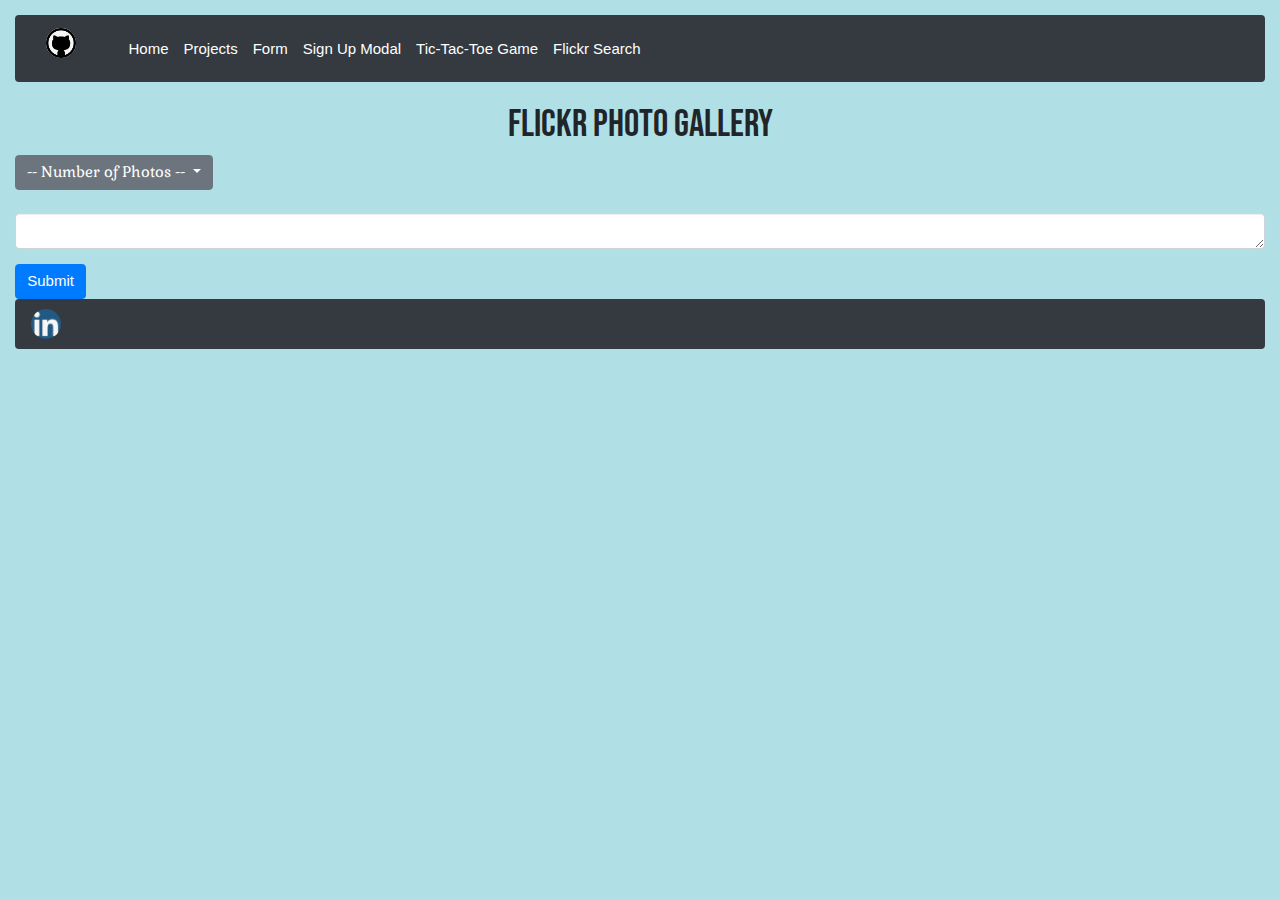
<file: flickr.html>
<!--Author: Pourna Sengupta-->

<!DOCTYPE html>
<html lang="en">
  <link href="https://pournasengupta.github.io/css/my_style.css" 
          type="text/css" 
          rel="stylesheet">
<!--HEAD-->
  <head class="Flickr Search">
    <title>Flickr Search</title>

    <meta charset="UTF-8"
          name="viewport" 
          content="width=device-width, initial-scale=1, shrink-to-fit=no">

    <!--Images-->
    <link rel="headshot"
          href="https://pournasengupta.github.io/images/headshot.png" 
          type="image">
    <link rel="culture"
          href="https://pournasengupta.github.io/images/culture.jpg" 
          type="image">   
    <link rel="nature"
          href="https://pournasengupta.github.io/images/natures.jpg" 
          type="image"> 
    <link rel="art"
          href="https://pournasengupta.github.io/images/art.jpg" 
          type="image"> 
    <link rel="art"
          href="https://pournasengupta.github.io/images/linkedin.png" 
          type="image"> 
    
    <!--Pages-->
    <link rel="homepage"
          href="https://pournasengupta.github.io/mypage_bootstrap.html"
          type="link">
    <link rel="formpage"
          href="https://pournasengupta.github.io/form.html"
          type="link">
    <link rel="projectpage"
          href="https://pournasengupta.github.io/project.html"
          type="link">
    <link rel="loginpage"
          href="https://pournasengupta.github.io/login.html"
          type="link">
    <link rel="tictactoe"
          href="https://pournasengupta.github.io/tic-tac-toe.html"
          type="link">
    <link rel="flickrAPI"
          href="https://pournasengupta.github.io/flickr.html"
          type="link">


    <!-- Bootstrap core CSS -->
    <link rel="stylesheet" 
          href="https://stackpath.bootstrapcdn.com/bootstrap/4.2.1/css/bootstrap.min.css" 
          integrity="sha384-GJzZqFGwb1QTTN6wy59ffF1BuGJpLSa9DkKMp0DgiMDm4iYMj70gZWKYbI706tWS" 
          crossorigin="anonymous">
   
    
    <link rel="stylesheet" type="text/css" href="http://maxcdn.bootstrapcdn.com/bootstrap/3.2.0/css/bootstrap.min.css">
    <link rel="stylesheet" href="https://www.w3schools.com/w3css/4/w3.css">

    <!--AJAX-->
    <script src="https://ajax.googleapis.com/ajax/libs/jquery/1.11.1/jquery.min.js"></script>

    <!--MaxCDN from w3 schools-->
    <!-- Latest compiled and minified CSS -->
    <link rel="stylesheet" href="https://maxcdn.bootstrapcdn.com/bootstrap/4.5.2/css/bootstrap.min.css">
    
    <!--Fonts-->
    <link href='https://fonts.googleapis.com/css?family=Bebas Neue' rel='stylesheet'>
    <link href='https://fonts.googleapis.com/css?family=Gabriela' rel='stylesheet'>

    <!--Style Sheets-->
    <link href='https://pournasengupta.github.io/css/my_style.css' rel='stylesheet'>
    <link href='https://pournasengupta.github.io/css/flickr.css' rel='stylesheet'>

  </head>

<!--BODY-->
<body class="homeBody">  

<!--Navigation Buttons-->
<nav class="navbar navbar-expand-lg navbar-dark bg-dark">
  <a class="navbar-brand" href="https://github.com/pournasengupta/pournasengupta.github.io.git">
    <img class="rounded-circle" src="https://pournasengupta.github.io/images/github.jpg" alt="" width="30" height="30" style="text-align: right">
  </a>
  <button class="navbar-toggler" type="button" data-toggle="collapse" data-target="#navbarText" aria-controls="navbarText" aria-expanded="false" aria-label="Toggle navigation">
    <span class="navbar-toggler-icon"></span>
  </button>

<!--Navigation Options-->
    <div class="collapse navbar-collapse" id="navbarText">
      <ul class="navbar-nav mr-auto">

<!--Home Button-->
<li class="nav-item active">
    <a class="nav-link" href="https://pournasengupta.github.io/mypage_bootstrap.html">Home</a>
  </li>

<!--Projects Button-->
        <li class="nav-item active">
          <a class="nav-link" href="https://pournasengupta.github.io/project.html">Projects</a>
        </li>

<!--Form Button-->
        <li class="nav-item active">
          <a class="nav-link" href="https://pournasengupta.github.io/form.html">Form</a>
        </li>

<!--Sign Up Modal Button--> 
    <li class="nav-item active">
      <a class="nav-link" href="https://pournasengupta.github.io/login.html">Sign Up Modal</a>
    </li>
  
<!--Tic Tac Toe Button--> 
    <li class="nav-item active">
      <a class="nav-link" href="https://pournasengupta.github.io/tic-tac-toe.html">Tic-Tac-Toe Game</a>
    </li>
<!--Flickr API Search--> 
<li class="nav-item active">
  <a class="nav-link" href="https://pournasengupta.github.io/flickr.html">Flickr Search</a>
</li>

      </ul>  
  </nav>
<!--Title-->
<h1 class="title">Flickr Photo Gallery </h1> 

<!--Dropdown Menu-->
<div> 
      <div class="dropdown">
            <button class="btn btn-secondary dropdown-toggle" type="button" id="dropdownMenuButton" data-toggle="dropdown" aria-haspopup="true" aria-expanded="false">
              -- Number of Photos --
            </button>
            <div class="dropdown-menu" aria-labelledby="dropdownMenuButton">
              <a class="dropdown-item" numImg = 30>30</a>
              <a class="dropdown-item" numImg = 30>50</a>
              <a class="dropdown-item" numImg = 30>70</a>
            </div>
      </div>
   
      <div class="form-group">
            <label for="exampleFormControlTextarea1"></label>
            <textarea id='filter' class="form-control" id="exampleFormControlTextarea1" rows="1" name="tags"></textarea>
          </div>
          <button type="submit" class="btn btn-primary"  id="submit">Submit</button>
        
        <div id="flickr">
  
        </div>
  
</div>

<!--Footer, LinkedIn Link-->
<nav class="navbar navbar-expand-lg navbar-dark bg-dark">
    <footer style="text-align: center;"> 
        <a class="footer" href="https://www.linkedin.com/in/pournasengupta" style="text-align: center;">
            <img class="rounded-circle" src="https://pournasengupta.github.io/images/linkedin.png" alt="" width="30" height="30" style="text-align: center;">
          </a>
    </footer>
    </nav>
    
        <!-- jQuery library -->
        <script src="https://ajax.googleapis.com/ajax/libs/jquery/3.5.1/jquery.min.js"></script>
    
        <!-- Popper JS -->
        <script src="https://cdnjs.cloudflare.com/ajax/libs/popper.js/1.16.0/umd/popper.min.js"></script>
        
        <!-- Latest compiled JavaScript -->
        <script src="https://maxcdn.bootstrapcdn.com/bootstrap/4.5.2/js/bootstrap.min.js"></script>
    
        <!--Local JS-->
        <script src="https://pournasengupta.github.io/js/site.js"></script>
      </body>
    
</html>
</file>
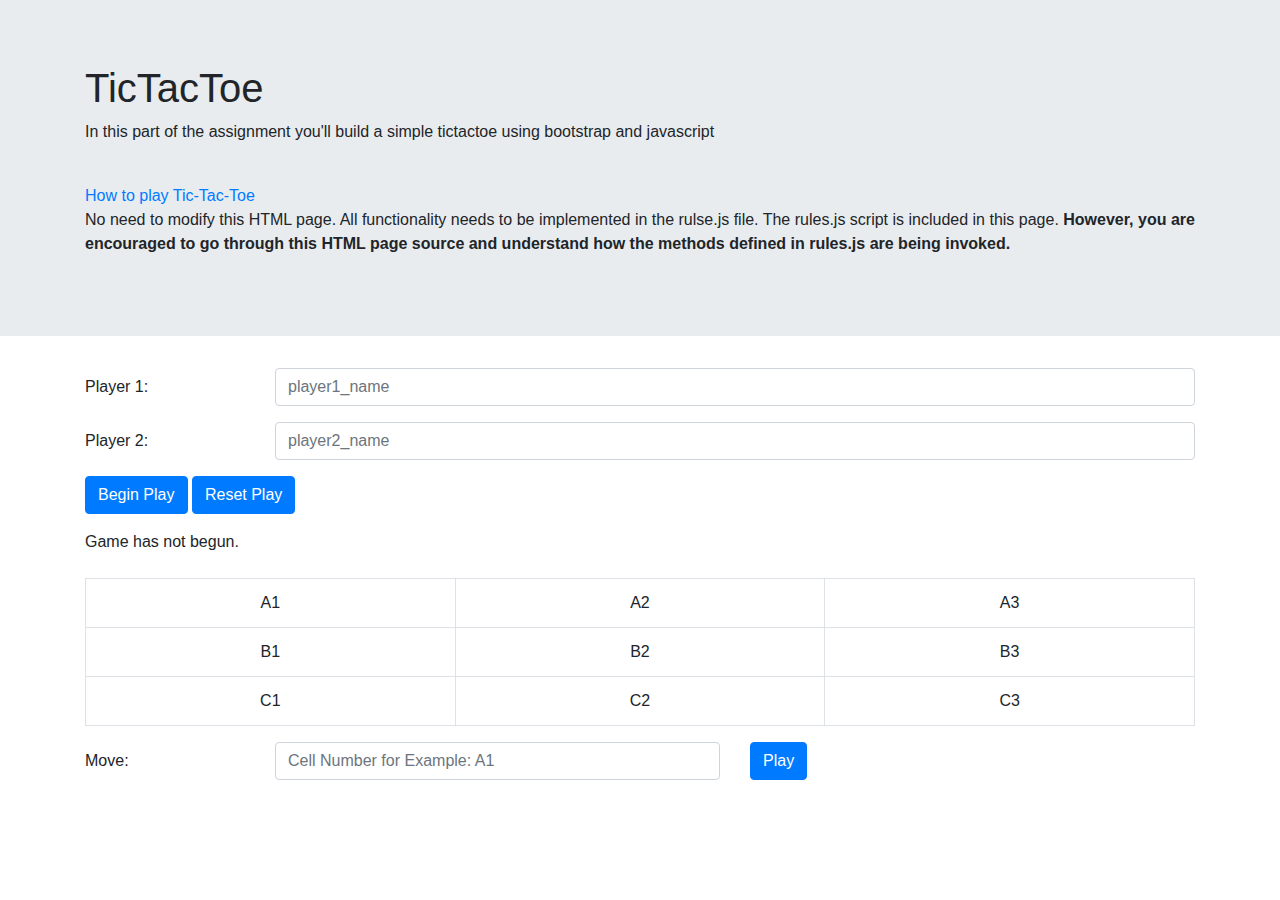
<file: tic-tac-toe.html>
<!DOCTYPE html>
<html lang="en">
<head>
<meta charset="utf-8">
<meta http-equiv="X-UA-Compatible" content="IE=edge">
<meta name="viewport" content="width=device-width, initial-scale=1">
<title>Question 4</title>
<link rel="stylesheet" href="https://maxcdn.bootstrapcdn.com/font-awesome/4.7.0/css/font-awesome.min.css">
<link rel="stylesheet" href="https://stackpath.bootstrapcdn.com/bootstrap/4.4.1/css/bootstrap.min.css" integrity="sha384-Vkoo8x4CGsO3+Hhxv8T/Q5PaXtkKtu6ug5TOeNV6gBiFeWPGFN9MuhOf23Q9Ifjh" crossorigin="anonymous">
<script src="https://code.jquery.com/jquery-3.4.1.slim.min.js" integrity="sha384-J6qa4849blE2+poT4WnyKhv5vZF5SrPo0iEjwBvKU7imGFAV0wwj1yYfoRSJoZ+n" crossorigin="anonymous"></script>
<script src="https://cdn.jsdelivr.net/npm/popper.js@1.16.0/dist/umd/popper.min.js" integrity="sha384-Q6E9RHvbIyZFJoft+2mJbHaEWldlvI9IOYy5n3zV9zzTtmI3UksdQRVvoxMfooAo" crossorigin="anonymous"></script>
<script src="https://stackpath.bootstrapcdn.com/bootstrap/4.4.1/js/bootstrap.min.js" integrity="sha384-wfSDF2E50Y2D1uUdj0O3uMBJnjuUD4Ih7YwaYd1iqfktj0Uod8GCExl3Og8ifwB6" crossorigin="anonymous"></script>
<script src="https://pournasengupta.github.io/js/rules.js"></script>
</head>
<body>
<div class="jumbotron jumbotron-fluid">
  	<div class="container">
  		<h1>TicTacToe</h1>
  		<p>In this part of the assignment you'll build a simple tictactoe using bootstrap and javascript</p> <br/>
  		<a href="https://www.google.com/search?q=tic+tac+toe" alt="how to play" target="_blank">How to play Tic-Tac-Toe</a><br/>
		  <p>No need to modify this HTML page. All functionality needs to be implemented in the rulse.js file. The rules.js script is included in this page. <strong>However, you are encouraged to go through this HTML page source and understand how the methods defined in rules.js are being invoked.</strong></p>
	</div>
</div>

<div class="container">
	<form>
	  <div class="form-group row">
	    <label for="player1" class="col-sm-2 col-form-label">Player 1:</label>
	    <div class="col-sm-10">
	      <input type="text" class="form-control" id="player1_id" placeholder="player1_name">
	    </div>
	  </div>
	  <div class="form-group row">
	    <label for="player2" class="col-sm-2 col-form-label">Player 2:</label>
	    <div class="col-sm-10">
	      <input type="text" class="form-control" id="player2_id" placeholder="player2_name">
	    </div>
	  </div>
	  <div class="form-group row">
	    <div class="col-sm-5 ">
	      <button type="button" class="btn btn-primary" onclick="begin_play()">Begin Play</button>
	      <button type="button" class="btn btn-primary" onclick="reset_play()">Reset Play</button>
	    </div>
	  </div>
	</form>
</div>
<div class ="container">

	<div id ="turn_info"?>
		Game has not begun.
	</div>
	<br/>
</div>

<div class="container">
<table class="table table-bordered">
  <tbody>
    <tr>
      <td class="text-center" id="A1">A1</td>
      <td class="text-center" id="A2">A2</td>
      <td class="text-center" id="A3">A3</td>
    </tr>
    <tr>
      <td class="text-center" id="B1">B1</td>
      <td class="text-center" id="B2">B2</td>
      <td class="text-center" id="B3">B3</td>
    </tr>
    <tr>
      <td class="text-center" id="C1">C1</td>
      <td class="text-center" id="C2">C2</td>
      <td class="text-center" id="C3">C3</td>
    </tr>
  </tbody>
</table>
</div>

<div class="container">
	<form>
	<div class="form-group row">
	    <label for="player1" class="col-sm-2 col-form-label">Move:</label>
	    <div class="col-sm-5">
	      <input type="text" class="form-control" id="move_text_id" placeholder="Cell Number for Example: A1" onkeydown="moveEnter(event)">
	  </div>
	  <div class="col-sm-5">
	      <button type="button" class="btn btn-primary" onclick="play()">Play</button>
	   </div>
	  </div>
	</form>

</div>
</body>
</html>
</file>
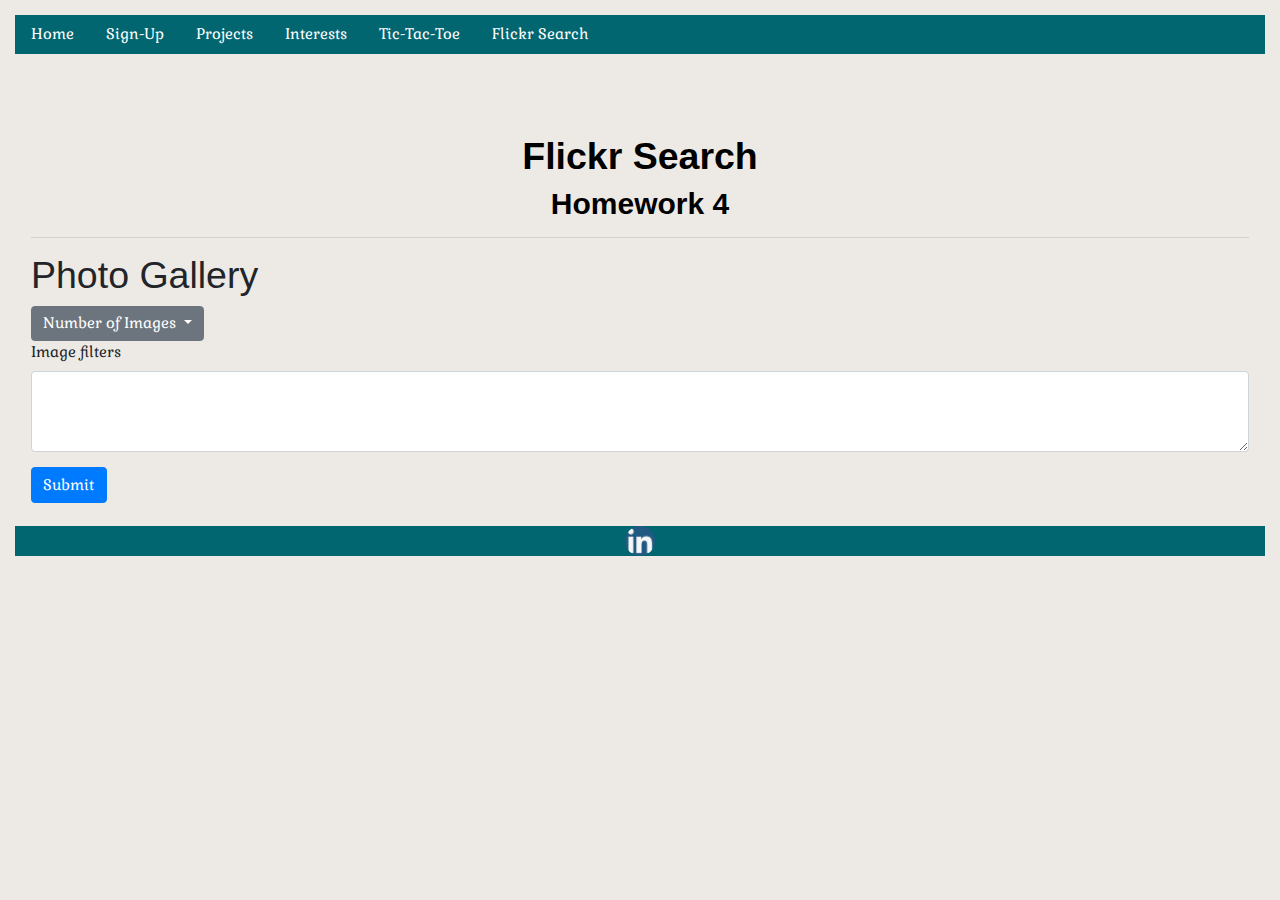
<file: pages/flickr.html>
<!DOCTYPE html>

<html>
   <!--Flickr Search Page Header-->
   <head>
        <title>Flickr Search</title>

        <meta charset="UTF-8"
            name="viewport" 
            content="width=device-width, initial-scale=1, shrink-to-fit=no">

            
        <!-- Bootstrap core CSS -->
        <link rel="stylesheet" 
            href="https://stackpath.bootstrapcdn.com/bootstrap/4.2.1/css/bootstrap.min.css" 
            integrity="sha384-GJzZqFGwb1QTTN6wy59ffF1BuGJpLSa9DkKMp0DgiMDm4iYMj70gZWKYbI706tWS" 
            crossorigin="anonymous">

        <link rel="stylesheet" 
            href="https://www.w3schools.com/w3css/4/w3.css">

        <!--MaxCDN from w3 schools-->
        <!-- Latest compiled and minified CSS -->
        <link rel="stylesheet" href="https://maxcdn.bootstrapcdn.com/bootstrap/4.5.2/css/bootstrap.min.css">
        
        <!--Fonts-->
        <link href='https://fonts.googleapis.com/css?family=Gabriela' rel='stylesheet'>
        <!--Font Awesome-->
        <link rel="stylesheet" href="https://cdnjs.cloudflare.com/ajax/libs/font-awesome/4.7.0/css/font-awesome.min.css">
        <link rel="stylesheet" href="https://cdnjs.cloudflare.com/ajax/libs/font-awesome/5.15.1/css/all.min.css">
        
        <!--Local Style Sheets-->
        <link href='https://pournasengupta.github.io/resources/css/site-style.css' rel='stylesheet'>
    </head> 

   <!--Flickr Search Page Body-->
   <body class="site">
       <!--Navigation Bar-->
       <nav class="nav-bar">
           <div class="w3-bar" style="background-color: #026670">
               <a href="https://pournasengupta.github.io/pages/home.html" class="w3-bar-item w3-button"> Home </a>
               <a href="https://pournasengupta.github.io/pages/signup.html" class="w3-bar-item w3-button"> Sign-Up </a>
               <a href="https://pournasengupta.github.io/pages/projects.html" class="w3-bar-item w3-button"> Projects </a>
               <a href="https://pournasengupta.github.io/pages/interests.html" class="w3-bar-item w3-button"> Interests </a>
               <a href="https://pournasengupta.github.io/pages/tictactoe.html" class="w3-bar-item w3-button"> Tic-Tac-Toe </a>
               <a href="https://pournasengupta.github.io/pages/flickr.html" class="w3-bar-item w3-button"> Flickr Search </a>
           </div>
       </nav>
        <!-- Flickr Search Container -->
        <div class="w3-container w3-content" style="max-width:1400px;margin-top:80px; background-color: #edeae5;">   
            <h1 class="title"><b>Flickr Search</b></h1> 
            <h2 class="subtitle"><b>Homework 4</b></h2>            
            <hr>
            <h1>Photo Gallery</h1>
            <div class="dropdown">

                <button class="btn btn-secondary dropdown-toggle" type="button" id="dropdownMenuButton" data-toggle="dropdown" aria-haspopup="true" aria-expanded="false">
                Number of Images
                </button>
                <div id='drop' class="dropdown-menu" aria-labelledby="dropdownMenuButton">
                <a class="dropdown-item" numImages = 30>30</a>
                <a class="dropdown-item" numImages = 30>50</a>
                <a class="dropdown-item" numimages = 30>70</a>
                </div>
            </div>



                <div class="form-group">
                <label for="exampleFormControlTextarea1">Image filters</label>
                <textarea id='filter' class="form-control" id="exampleFormControlTextarea1" rows="3" name="tags"></textarea>
                </div>
                <button type="submit" class="btn btn-primary"  id="submit">Submit</button>
            
            <div id="flickr">

            </div>

        </div>
        <br>
        <!--Footer, LinkedIn Link-->
        <nav class="nav-bar navbar-expand-lg">
            <footer style="text-align: center; background-color: #026670"> 
                <a class="footer" href="https://www.linkedin.com/in/pournasengupta" style="text-align: center;">
                    <img class="rounded-circle" src="https://pournasengupta.github.io/images/linkedin.png" alt="" width="30" height="30" style="text-align: right;">
                </a>
            </footer>
        </nav>  
        <!-- jQuery library -->
        <script src="https://ajax.googleapis.com/ajax/libs/jquery/3.5.1/jquery.min.js"></script>

        <!-- Popper JS -->
        <script src="https://cdnjs.cloudflare.com/ajax/libs/popper.js/1.16.0/umd/popper.min.js"></script>
        
        <!-- Latest compiled JavaScript -->
        <script src="https://maxcdn.bootstrapcdn.com/bootstrap/4.5.2/js/bootstrap.min.js"></script>

        <!--Local JS-->
        <script src="https://pournasengupta.github.io/js/flickr.js"></script>
    </body>

</html>
</file>
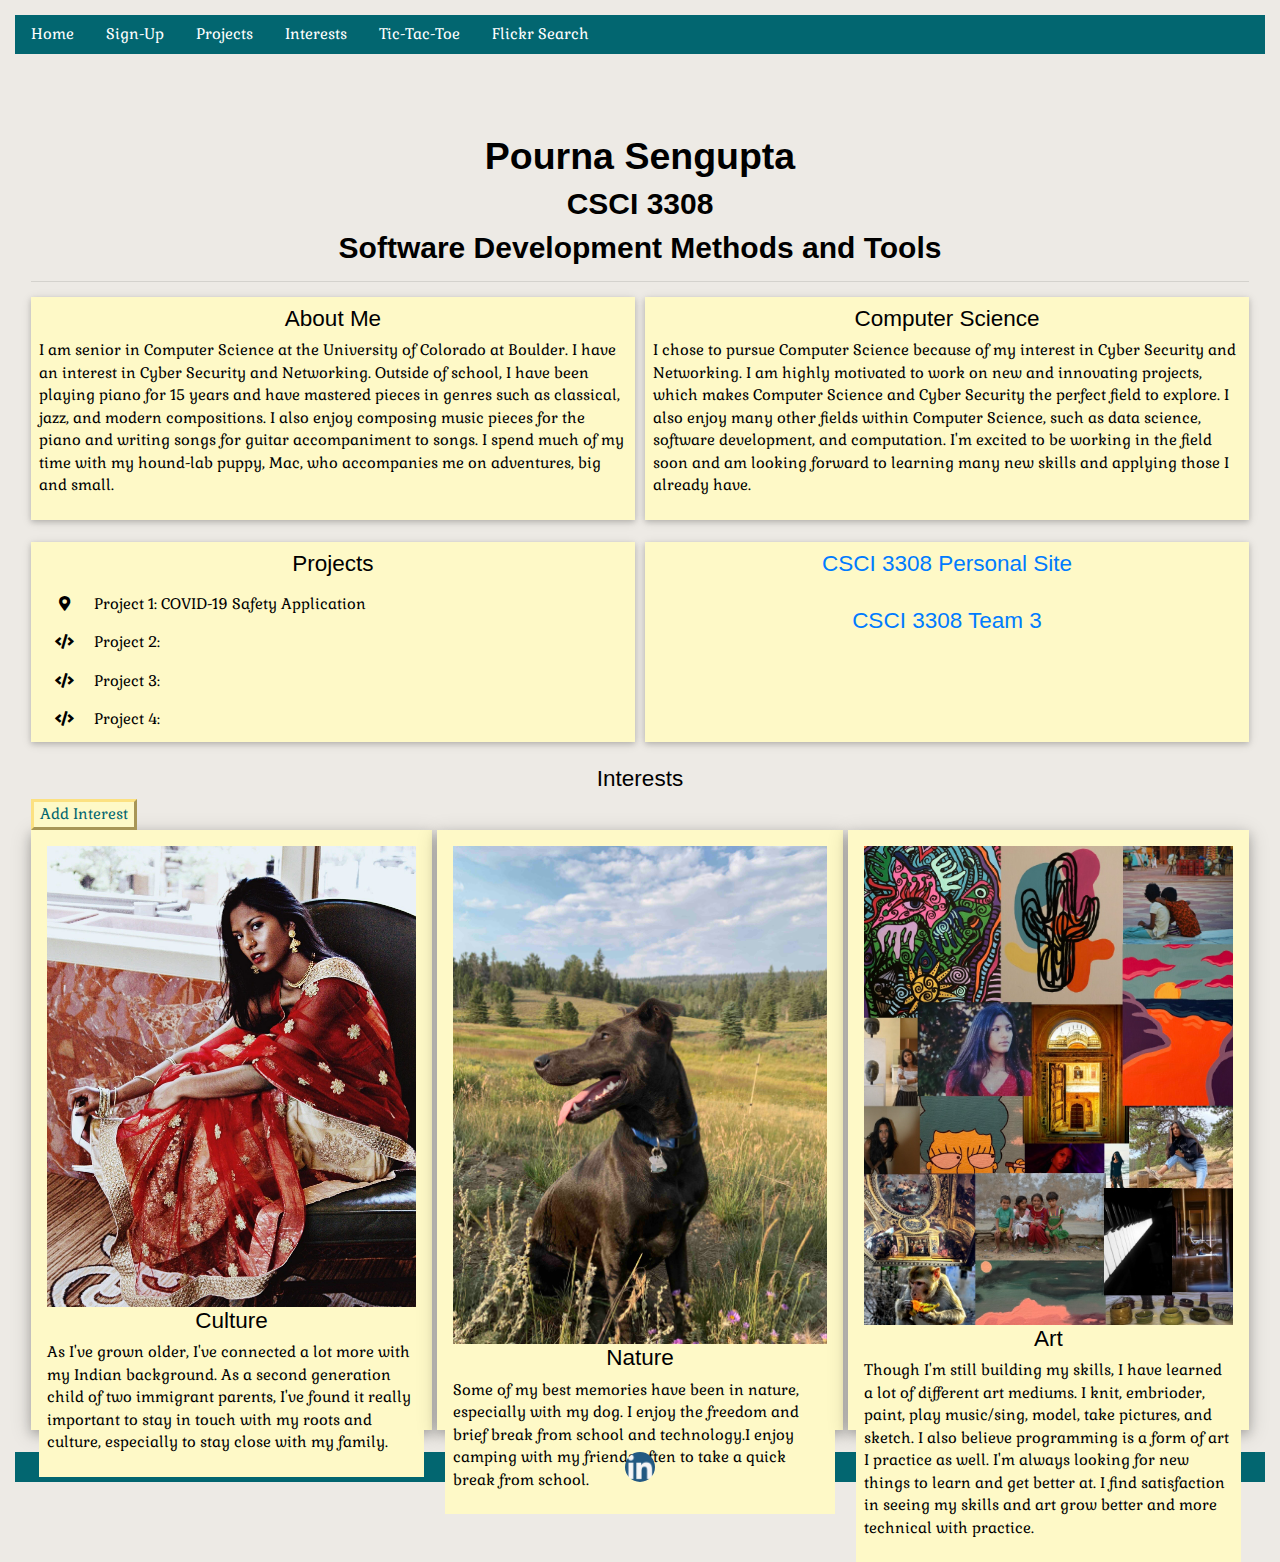
<file: pages/home.html>
<!DOCTYPE html>

<html>
   <!--Home Page Header-->
   <head>
        <title>Home Page</title>

        <meta charset="UTF-8"
            name="viewport" 
            content="width=device-width, initial-scale=1, shrink-to-fit=no">
            
        <!-- Bootstrap core CSS -->
        <link rel="stylesheet" 
            href="https://stackpath.bootstrapcdn.com/bootstrap/4.2.1/css/bootstrap.min.css" 
            integrity="sha384-GJzZqFGwb1QTTN6wy59ffF1BuGJpLSa9DkKMp0DgiMDm4iYMj70gZWKYbI706tWS" 
            crossorigin="anonymous">

        <link rel="stylesheet" 
            href="https://www.w3schools.com/w3css/4/w3.css">

        <!--MaxCDN from w3 schools-->
        <!-- Latest compiled and minified CSS -->
        <link rel="stylesheet" href="https://maxcdn.bootstrapcdn.com/bootstrap/4.5.2/css/bootstrap.min.css">
        
        <!--Fonts-->
        <link href='https://fonts.googleapis.com/css?family=Gabriela' rel='stylesheet'>
        <!--Font Awesome-->
        <link rel="stylesheet" href="https://cdnjs.cloudflare.com/ajax/libs/font-awesome/4.7.0/css/font-awesome.min.css">
        <link rel="stylesheet" href="https://cdnjs.cloudflare.com/ajax/libs/font-awesome/5.15.1/css/all.min.css">
        
        <!--Local Style Sheets-->
        <link href='https://pournasengupta.github.io/resources/css/site-style.css' rel='stylesheet'>
  </head> 

   <!--Home Page Body-->
   <body class="site">
       <!--Navigation Bar-->
       <nav class="nav-bar">
           <div class="w3-bar" style="background-color: #026670">
               <a href="https://pournasengupta.github.io/pages/home.html" class="w3-bar-item w3-button"> Home </a>
               <a href="https://pournasengupta.github.io/pages/signup.html" class="w3-bar-item w3-button"> Sign-Up </a>
               <a href="https://pournasengupta.github.io/pages/projects.html" class="w3-bar-item w3-button"> Projects </a>
               <a href="https://pournasengupta.github.io/pages/interests.html" class="w3-bar-item w3-button"> Interests </a>
               <a href="https://pournasengupta.github.io/pages/tictactoe.html" class="w3-bar-item w3-button"> Tic-Tac-Toe </a>
               <a href="https://pournasengupta.github.io/pages/flickr.html" class="w3-bar-item w3-button"> Flickr Search </a>
           </div>
       </nav>
        <!-- Home Page Container -->
        <div class="w3-container w3-content" style="max-width:1400px;margin-top:80px; background-color: #edeae5;">   
            <h1 class="title"><b>Pourna Sengupta</b></h1> 
            <h2 class="subtitle"><b>CSCI 3308</b></h2>
            <h2 class="subtitle"><b>Software Development Methods and Tools</b></h2> 
    
            <hr>
            
            <!-- Grid -->
            <div class="w3-row">
                <!-- Row 1 -->
                <div class = "w3-row m2">
                    <!-- Row 1 Left Column -->
                    <div class="w3-col m6" style="padding-right: 5px;">
                        <div class="info-card w3-card">
                            <h4 class="subtitle"> About Me</h4>
                            <p>I am senior in Computer Science at the University of Colorado at Boulder. I have an interest in Cyber Security and Networking. Outside of school, I have been playing piano for 15 years and have mastered pieces in genres such as classical, jazz, and modern compositions. I also enjoy composing music pieces for the piano and writing songs for guitar accompaniment to songs. I spend much of my time with my hound-lab puppy, Mac, who accompanies me on adventures, big and small. </p>
                        </div> 
                    </div>
                    <!-- Row 1 Right Column -->
                    <div class="w3-col m6" style="padding-left: 5px;">
                        <div class="info-card w3-card">
                            <h4 class="subtitle"> Computer Science</h4>
                            <p>I chose to pursue Computer Science because of my interest in Cyber Security and Networking. I am highly motivated to work on new and innovating projects, which makes Computer Science and Cyber Security the perfect field to explore. I also enjoy many other fields within Computer Science, such as data science, software development, and computation. I'm excited to be working in the field soon and am looking forward to learning many new skills and applying those I already have.</p>
                        </div> 
                    </div>
                </div>

                <br>
                <!-- Row 2 -->
                <div class = "w3-row m2">
                    <!-- Row 2 Left Column -->
                    <div class="w3-col m6" style="padding-right: 5px;">
                        <!-- Favorite Projects Accordian -->
                        <div class="info-card w3-card" style="height: 200px">
                            <h4 class="subtitle"> Projects </h4>
                            <div>
                                <button onclick="window.open('https://pournasengupta.github.io/pages/projects.html', '_blank'); return false;" class="w3-button w3-block w3-left-align"><i class="fa fa-map-marker-alt fa-fw w3-margin-right"></i> Project 1: COVID-19 Safety Application</button>
                                <button onclick="window.open('https://pournasengupta.github.io/pages/projects.html', '_blank'); return false;" class="w3-button w3-block w3-left-align"><i class="fa fa-code fa-fw w3-margin-right"></i> Project 2: </button>
                                <button onclick="window.open('https://pournasengupta.github.io/pages/projects.html', '_blank'); return false;" class="w3-button w3-block w3-left-align"><i class="fa fa-code fa-fw w3-margin-right"></i> Project 3: </button>
                                <button onclick="window.open('https://pournasengupta.github.io/pages/projects.html', '_blank'); return false;" class="w3-button w3-block w3-left-align"><i class="fa fa-code fa-fw w3-margin-right"></i> Project 4: </button>
                            </div>      
                        </div>
                    </div>
                    <!-- Row 2 Right Column -->
                    <div class="w3-col m6" style="padding-left: 5px;">
                        <!-- Personal Site Repository Link-->
                        <div class="info-card w3-card" style="height: 200px">
                            <h4 class="subtitle"> <a href="https://github.com/pournasengupta/pournasengupta.github.io.git">CSCI 3308 Personal Site</a></h4>
                            <br>
                            <h4 class="subtitle"> <a href="https://github.com/covidsafetyapp/namepending"> CSCI 3308 Team 3</a></h4>
                        </div> 
                    </div>
                </div>

                <br>
                <!-- Row 3 -->
                <div class = "w3-row m2">
                    <h4 class="subtitle"> Interests </h4>
                    <button class="add-btn" onclick="document.location='https://pournasengupta.github.io/pages/interests.html'"> Add Interest</button>
                    <br>
                    <!-- Row 3 Left Column -->
                    <div class="w3-col m4" style="padding-right: 5px;">
                        <!-- Interests -->
                        <div class="img-card w3-center w3-card-4">
                            <div class="interests">
                                <img class="img" src="https://pournasengupta.github.io/images/culture.jpg" 
                    alt="Culture Card Image"> 
                                <h4 class="subtitle"> Culture </h4>
                                <p>As I've grown older, I've connected
                                    a lot more with my Indian background. As a second generation
                                    child of two immigrant parents, I've found it really important 
                                    to stay in touch with my roots and culture, especially to stay 
                                    close with my family.</p>
                            </div>      
                        </div>
                    </div>
                    <!-- Row 3 Middle Column-->
                    <div class="w3-col m4" style="padding-left: 5px, padding-right: 5px;">
                        <!-- Favorite Projects Accordian -->
                        <div class="img-card w3-center w3-card-4">
                            <div class="interests">
                                <img class="img" src="https://pournasengupta.github.io/images/nature.jpg" 
                    alt="Nature Card Image">
                                <h4 class="subtitle"> Nature </h4>
                                <p>Some of my best memories have been in nature, 
                                    especially with my dog. I enjoy the freedom and brief break from 
                                    school and technology.I enjoy camping with my friends often to 
                                    take a quick break from school. </p>
                            </div>      
                        </div>
                    </div>
                    <!-- Row 3 Right Column-->
                    <div class="w3-col m4" style="padding-left: 5px;">
                        <!-- Favorite Projects Accordian -->
                        <div class="img-card w3-center w3-card-4">
                            <div class="interests">
                                <img class="img" src="https://pournasengupta.github.io/images/art.jpg" 
                    alt="Art Card Image">
                            <h4 class="subtitle"> Art </h4>
                                <p>Though I'm still building my skills, I have learned 
                                    a lot of different art mediums. I knit, embrioder, paint, play music/sing, model, take pictures, 
                                and sketch. I also believe programming is a form of art I practice as well. I'm always looking for new things to learn and get better at. I find 
                                satisfaction in seeing my skills and art grow better and more technical 
                                with practice. </p>
                            </div>      
                        </div>
                    </div>
                </div>
            </div>
        </div>  
        <br>
        <!--Footer, LinkedIn Link-->
        <nav class="nav-bar navbar-expand-lg">
            <footer style="text-align: center; background-color: #026670"> 
                <a class="footer" href="https://www.linkedin.com/in/pournasengupta" style="text-align: center;">
                    <img class="rounded-circle" src="https://pournasengupta.github.io/images/linkedin.png" alt="" width="30" height="30" style="text-align: right;">
                </a>
            </footer>
        </nav>  
        <!-- jQuery library -->
        <script src="https://ajax.googleapis.com/ajax/libs/jquery/3.5.1/jquery.min.js"></script>

        <!-- Popper JS -->
        <script src="https://cdnjs.cloudflare.com/ajax/libs/popper.js/1.16.0/umd/popper.min.js"></script>
        
        <!-- Latest compiled JavaScript -->
        <script src="https://maxcdn.bootstrapcdn.com/bootstrap/4.5.2/js/bootstrap.min.js"></script>

        <!--Local JS-->
        <script src="https://pournasengupta.github.io/js/site.js"></script>
   </body>

</html>
</file>
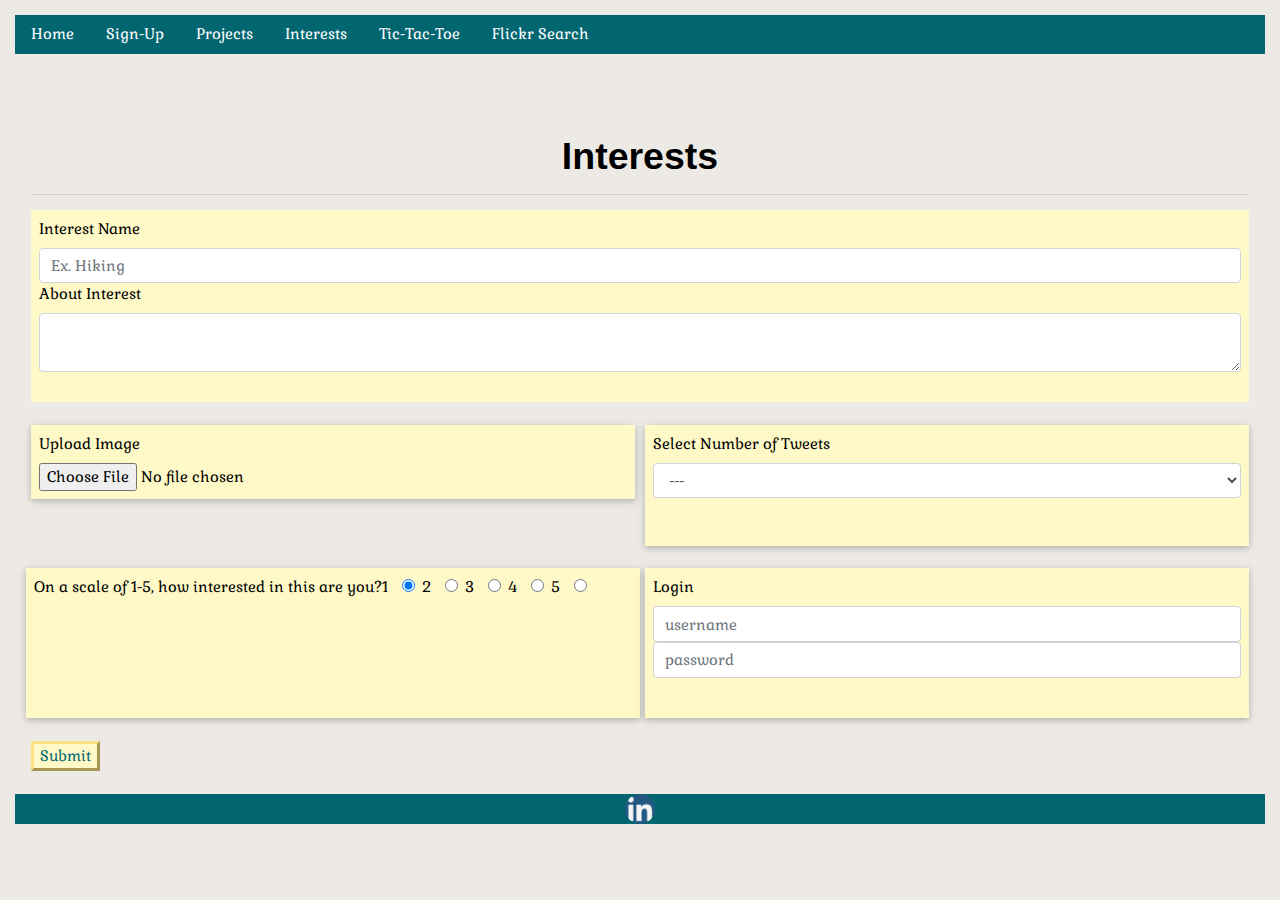
<file: pages/interests.html>
<!DOCTYPE html>

<html>
   <!--Interests Page Header-->
   <head>
        <title>Interests</title>

        <meta charset="UTF-8"
            name="viewport" 
            content="width=device-width, initial-scale=1, shrink-to-fit=no">

            
        <!-- Bootstrap core CSS -->
        <link rel="stylesheet" 
            href="https://stackpath.bootstrapcdn.com/bootstrap/4.2.1/css/bootstrap.min.css" 
            integrity="sha384-GJzZqFGwb1QTTN6wy59ffF1BuGJpLSa9DkKMp0DgiMDm4iYMj70gZWKYbI706tWS" 
            crossorigin="anonymous">

        <link rel="stylesheet" 
            href="https://www.w3schools.com/w3css/4/w3.css">

        <!--MaxCDN from w3 schools-->
        <!-- Latest compiled and minified CSS -->
        <link rel="stylesheet" href="https://maxcdn.bootstrapcdn.com/bootstrap/4.5.2/css/bootstrap.min.css">
        
        <!--Fonts-->
        <link href='https://fonts.googleapis.com/css?family=Gabriela' rel='stylesheet'>
        <!--Font Awesome-->
        <link rel="stylesheet" href="https://cdnjs.cloudflare.com/ajax/libs/font-awesome/4.7.0/css/font-awesome.min.css">
        <link rel="stylesheet" href="https://cdnjs.cloudflare.com/ajax/libs/font-awesome/5.15.1/css/all.min.css">
        
        <!--Local Style Sheets-->
        <link href='https://pournasengupta.github.io/resources/css/site-style.css' rel='stylesheet'>
    </head> 

   <!--Interests Page Body-->
   <body class="site">
       <!--Navigation Bar-->
       <nav class="nav-bar">
           <div class="w3-bar" style="background-color: #026670">
               <a href="https://pournasengupta.github.io/pages/home.html" class="w3-bar-item w3-button"> Home </a>
               <a href="https://pournasengupta.github.io/pages/signup.html" class="w3-bar-item w3-button"> Sign-Up </a>
               <a href="https://pournasengupta.github.io/pages/projects.html" class="w3-bar-item w3-button"> Projects </a>
               <a href="https://pournasengupta.github.io/pages/interests.html" class="w3-bar-item w3-button"> Interests </a>
               <a href="https://pournasengupta.github.io/pages/tictactoe.html" class="w3-bar-item w3-button"> Tic-Tac-Toe </a>
               <a href="https://pournasengupta.github.io/pages/flickr.html" class="w3-bar-item w3-button"> Flickr Search </a>
           </div>
       </nav>
        <!-- Interests Page Container -->
        <div class="w3-container w3-content" style="max-width:1400px;margin-top:80px; background-color: #edeae5;">   
            <h1 class="title"><b>Interests</b></h1>     
            <hr>
        
            <form>
                <!-- Grid -->
                <div class="w3-row">
                    <div class="interests add-interest">
                        <div>
                            <label for="name">Interest Name</label> 
                            <input type="text" class="form-control" id="name" placeholder="Ex. Hiking">
                        </div>
                        <div>
                            <label for="about">About Interest</label> 
                            <textarea class="form-control" id="about" rows="2"></textarea>
                        </div>
                        <br>
                    </div>
                </div>
                <br>
                <div class="w3-row">
                    <!-- Row 2 Left Column -->
                    <div class="w3-col m6" style="padding-right: 5px;">
                        <div class="interests w3-card" style="height: 110;">
                            <label for="upload">Upload Image</label>
                            <input type="file" class="form-control-file" id="upload">
                        </div> 
                    </div>
                    <!-- Row 2 Right Column -->
                    <div class="w3-col m6" style="padding-left: 5px;">
                        <div class="interests w3-card" style="height: 121px;">
                            <label for="tweets"> Select Number of Tweets</label>
                            <select class="form-control" id="tweets">
                                <option>---</option>
                                <option>1</option>
                                <option>2</option>
                                <option>3</option>
                                <option>4</option>
                                <option>5</option>
                            </select>
                        </div> 
                    </div>
                </div>
                <br>
                <div class="w3-row">
                    <!-- Row 3 Left Column -->
                    <div class="w3-col m6" style="padding-right: 5px;">
                        <div class="interests w3-card form-row" style="height: 150px;">
                            <label for="scale">On a scale of 1-5, how interested in this are you?</label><br>
                            <br>
                            <div>
                                <label id="scale" class="radio-inline"> 1 
                                    <input style="margin-left:10px; margin-right:3px;" type="radio" name="optradio" checked>
                                </label>
                                <label class="radio-inline"> 2
                                    <input style="margin-left:10px; margin-right:3px;" type="radio" name="optradio">
                                </label>
                                <label class="radio-inline"> 3
                                    <input style="margin-left:10px; margin-right:3px;" type="radio" name="optradio">
                                </label>
                                <label class="radio-inline"> 4
                                    <input style="margin-left:10px; margin-right:3px;" type="radio" name="optradio">
                                </label>
                                <label class="radio-inline"> 5
                                    <input style="margin-left:10px; margin-right:3px;" type="radio" name="optradio">
                                </label>
                            </div>
                        </div> 
                    </div>
                    <!-- Row 3 Right Column -->
                    <div class="w3-col m6" style="padding-left: 5px;">
                        <div class="interests w3-card" style="height: 150px;">
                            <label for="login"> Login</label>
                            <input type="text" class="form-control" id="login" placeholder="username">
                            <input type="text" class="form-control" id="login" placeholder="password">
                        </div> 
                    </div>
                </div>
                <br>
                <div class="w3-row">
                    <button type="submit" class="submit"> Submit </button>
                </div>
            </form>
        </div>
        <br>
        <!--Footer, LinkedIn Link-->
        <nav class="nav-bar navbar-expand-lg">
            <footer style="text-align: center; background-color: #026670"> 
                <a class="footer" href="https://www.linkedin.com/in/pournasengupta" style="text-align: center;">
                    <img class="rounded-circle" src="https://pournasengupta.github.io/images/linkedin.png" alt="" width="30" height="30" style="text-align: right;">
                </a>
            </footer>
        </nav>  
        <!-- jQuery library -->
        <script src="https://ajax.googleapis.com/ajax/libs/jquery/3.5.1/jquery.min.js"></script>

        <!-- Popper JS -->
        <script src="https://cdnjs.cloudflare.com/ajax/libs/popper.js/1.16.0/umd/popper.min.js"></script>
        
        <!-- Latest compiled JavaScript -->
        <script src="https://maxcdn.bootstrapcdn.com/bootstrap/4.5.2/js/bootstrap.min.js"></script>
    </body>

</html>
</file>
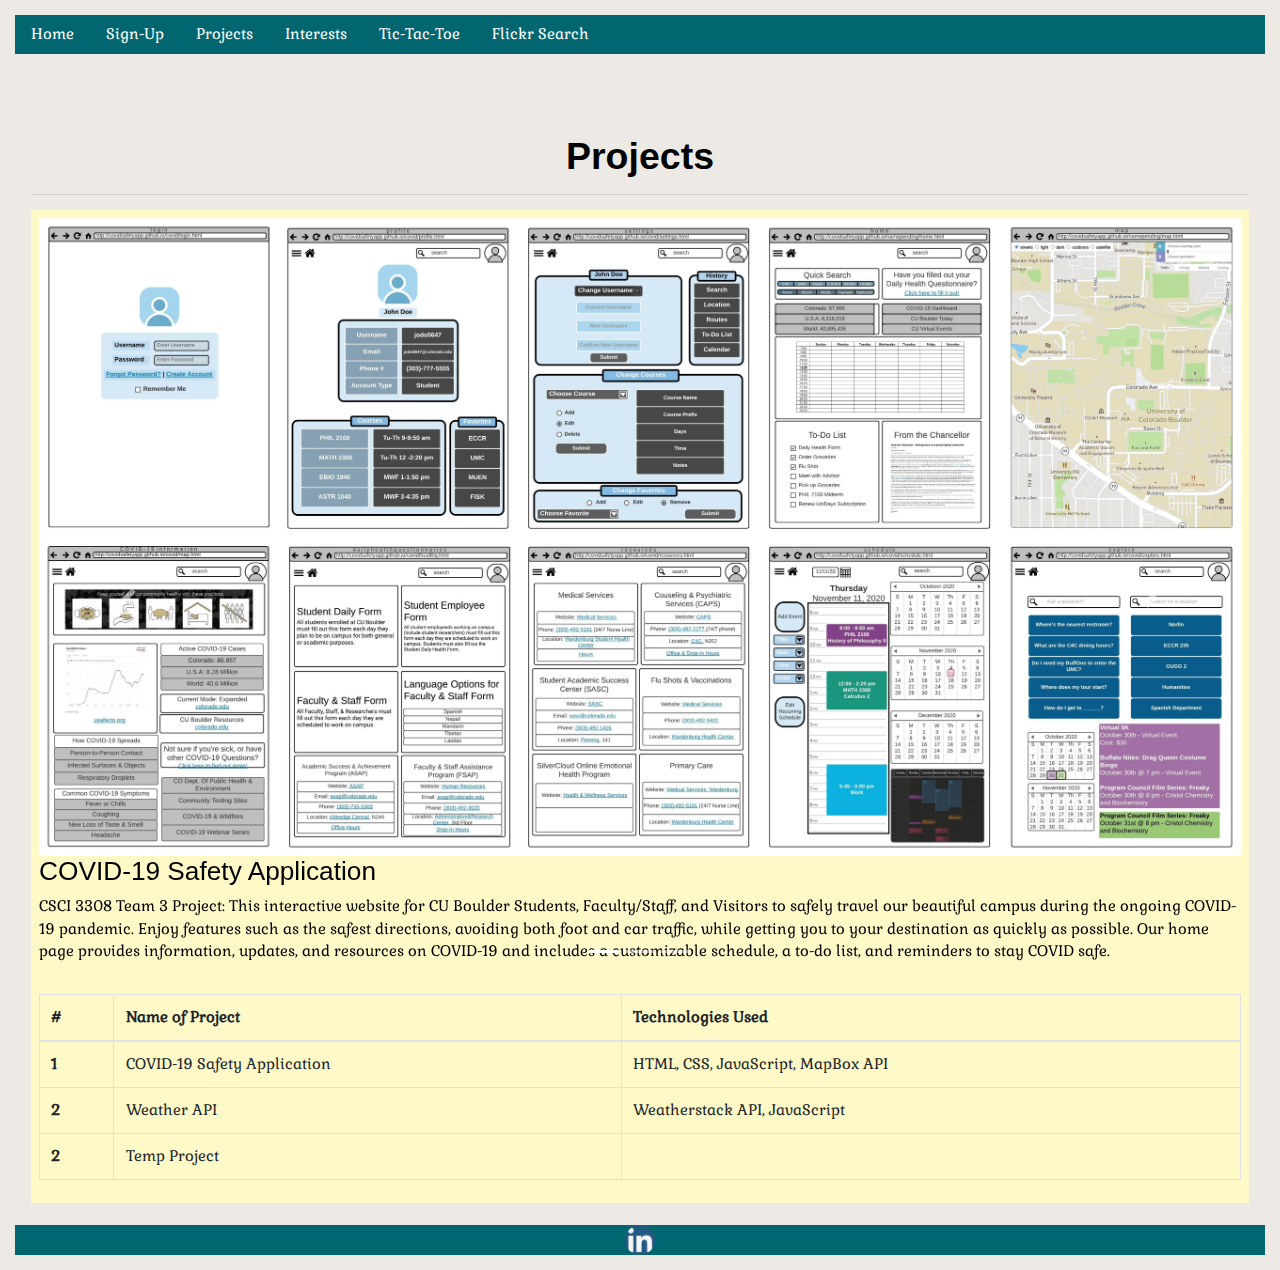
<file: pages/projects.html>
<!DOCTYPE html>

<html>
   <!--Projects Page Header-->
   <head>
        <title>Projects</title>

        <meta charset="UTF-8"
            name="viewport" 
            content="width=device-width, initial-scale=1, shrink-to-fit=no">

        <!-- Bootstrap core CSS -->
        <link rel="stylesheet" 
            href="https://stackpath.bootstrapcdn.com/bootstrap/4.2.1/css/bootstrap.min.css" 
            integrity="sha384-GJzZqFGwb1QTTN6wy59ffF1BuGJpLSa9DkKMp0DgiMDm4iYMj70gZWKYbI706tWS" 
            crossorigin="anonymous">

        <link rel="stylesheet" 
            href="https://www.w3schools.com/w3css/4/w3.css">

        <!--MaxCDN from w3 schools-->
        <!-- Latest compiled and minified CSS -->
        <link rel="stylesheet" href="https://maxcdn.bootstrapcdn.com/bootstrap/4.5.2/css/bootstrap.min.css">
        
        <!--Fonts-->
        <link href='https://fonts.googleapis.com/css?family=Gabriela' rel='stylesheet'>
        <!--Font Awesome-->
        <link rel="stylesheet" href="https://cdnjs.cloudflare.com/ajax/libs/font-awesome/4.7.0/css/font-awesome.min.css">
        <link rel="stylesheet" href="https://cdnjs.cloudflare.com/ajax/libs/font-awesome/5.15.1/css/all.min.css">
        
        <!--Local Style Sheets-->
        <link href='https://pournasengupta.github.io/resources/css/site-style.css' rel='stylesheet'>
    </head> 

   <!--Projects Page Body-->
   <body class="site">
       <!--Navigation Bar-->
       <nav class="nav-bar">
           <div class="w3-bar" style="background-color: #026670">
               <a href="https://pournasengupta.github.io/pages/home.html" class="w3-bar-item w3-button"> Home </a>
               <a href="https://pournasengupta.github.io/pages/signup.html" class="w3-bar-item w3-button"> Sign-Up </a>
               <a href="https://pournasengupta.github.io/pages/projects.html" class="w3-bar-item w3-button"> Projects </a>
               <a href="https://pournasengupta.github.io/pages/interests.html" class="w3-bar-item w3-button"> Interests </a>
               <a href="https://pournasengupta.github.io/pages/tictactoe.html" class="w3-bar-item w3-button"> Tic-Tac-Toe </a>
               <a href="https://pournasengupta.github.io/pages/flickr.html" class="w3-bar-item w3-button"> Flickr Search </a>
           </div>
       </nav>
        <!-- Projects Page Container -->
        <div class="w3-container w3-content" style="max-width:1400px;margin-top:80px; background-color: #edeae5;">   
            <h1 class="title"><b>Projects</b></h1>     
            <hr>
            
            <!-- Grid -->
            <div class="projects-grid w3-row">
                <div id="projects" class="carousel slide" data-ride="carousel">
                    <!-- Carousel Indicators -->
                    <ul class="carousel-indicators">
                        <li data-target="#projects" data-slide-to="0" class="active"></li>
                        <li data-target="#projects" data-slide-to="1"></li>
                        <li data-target="#projects" data-slide-to="2"></li>
                      </ul>

                      <!-- Carousel Images -->
                      <div class="carousel-inner">
                        <div class="carousel-item active">
                            <img class="proj-img" src="https://pournasengupta.github.io/images/covidsite.jpeg" alt="COVID-19 Safety Web Application">
                            <h3> COVID-19 Safety Application </h3>
                            <p>CSCI 3308 Team 3 Project: This interactive website for CU Boulder Students, Faculty/Staff, and Visitors to safely travel our beautiful campus during the ongoing COVID-19 pandemic. Enjoy features such as the safest directions, avoiding both foot and car traffic, while getting you to your destination as quickly as possible. Our home page provides information, updates, and resources on COVID-19 and includes a customizable schedule, a to-do list, and reminders to stay COVID safe.</p>
                        </div>
                        <div class="carousel-item">
                            <img class="proj-img" src="https://pournasengupta.github.io/images/weather.png" alt="CSCI 3308 Lab 10">
                            <h3> Weather API </h3>
                            <p>CSCI 3308 Lab 10: This html site accesses the weatherstack API and displays today's weather and 5 day forecast. It also shows a thermometer with the current temperature, with blue and red indicators of the temperature.</p>
                        </div>
                        <div class="carousel-item">
                            <img class="proj-img" src="https://pournasengupta.github.io/images/recstore.jpg" alt="Temp Project">
                            <h3> Temp Title </h3>
                            <p>Temp Caption</p>
                        </div>
                    </div>
                    <!-- Left and right controls -->
                    <a class="carousel-control-prev" href="#projects" data-slide="prev">
                        <span class="carousel-control-prev-icon"></span>
                    </a>
                    <a class="carousel-control-next" href="#projects" data-slide="next">
                        <span class="carousel-control-next-icon"></span>
                    </a>
                </div>
            </div>

            <div class="projects-table w3-row">
                <table class="table table-bordered">
                    <thead>
                        <tr>
                            <th scope="col">#</th>
                            <th scope="col" style="padding-right:50px;">Name of Project</th>
                            <th scope="col">Technologies Used</th>
                        </tr>
                    </thead>
                    <tbody>
                        <tr>
                            <th scope="row">1</th>
                            <td>COVID-19 Safety Application</td>
                            <td>HTML, CSS, JavaScript, MapBox API</td>
                        </tr>
                        <tr>
                            <th scope="row">2</th>
                            <td>Weather API</td>
                            <td>Weatherstack API, JavaScript</td>
                        </tr>
                        <tr>
                            <th scope="row">2</th>
                            <td>Temp Project</td>
                            <td></td>
                        </tr>
                    </tbody>
                </table>
            </div>

        </div>
        <br>
        <!--Footer, LinkedIn Link-->
        <nav class="nav-bar navbar-expand-lg">
            <footer style="text-align: center; background-color: #026670"> 
                <a class="footer" href="https://www.linkedin.com/in/pournasengupta" style="text-align: center;">
                    <img class="rounded-circle" src="https://pournasengupta.github.io/images/linkedin.png" alt="" width="30" height="30" style="text-align: right;">
                </a>
            </footer>
        </nav>  
        <!-- jQuery library -->
        <script src="https://ajax.googleapis.com/ajax/libs/jquery/3.5.1/jquery.min.js"></script>

        <!-- Popper JS -->
        <script src="https://cdnjs.cloudflare.com/ajax/libs/popper.js/1.16.0/umd/popper.min.js"></script>
        
        <!-- Latest compiled JavaScript -->
        <script src="https://maxcdn.bootstrapcdn.com/bootstrap/4.5.2/js/bootstrap.min.js"></script>
    </body>

</html>
</file>
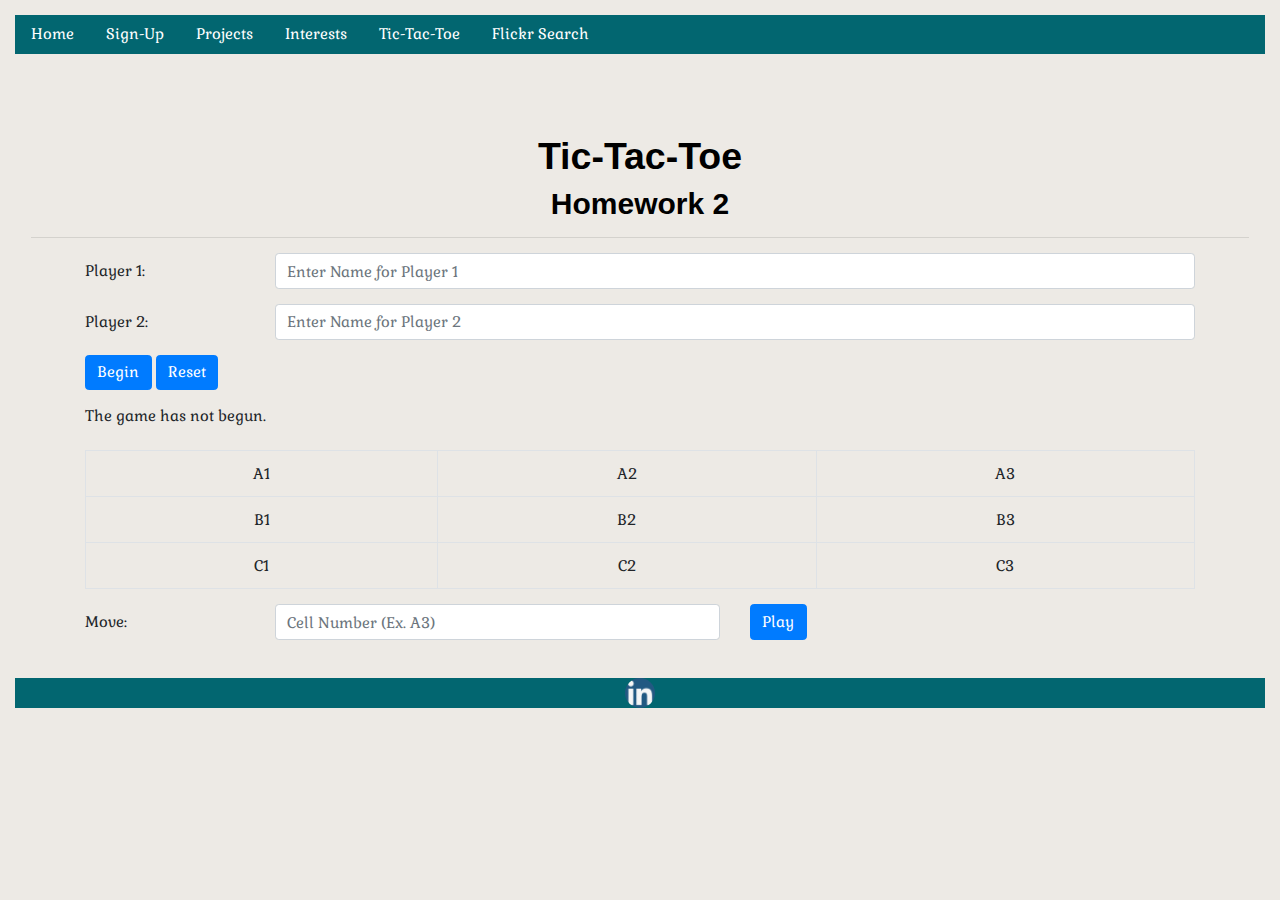
<file: pages/tictactoe.html>
<!DOCTYPE html>

<html>
   <!--Tic-Tac-Toe Page Header-->
   <head>
        <title>Tic-Tac-Toe</title>

        <meta charset="UTF-8"
            name="viewport" 
            content="width=device-width, initial-scale=1, shrink-to-fit=no">

            
        <!-- Bootstrap core CSS -->
        <link rel="stylesheet" 
            href="https://stackpath.bootstrapcdn.com/bootstrap/4.2.1/css/bootstrap.min.css" 
            integrity="sha384-GJzZqFGwb1QTTN6wy59ffF1BuGJpLSa9DkKMp0DgiMDm4iYMj70gZWKYbI706tWS" 
            crossorigin="anonymous">

        <link rel="stylesheet" 
            href="https://www.w3schools.com/w3css/4/w3.css">

        <!--MaxCDN from w3 schools-->
        <!-- Latest compiled and minified CSS -->
        <link rel="stylesheet" href="https://maxcdn.bootstrapcdn.com/bootstrap/4.5.2/css/bootstrap.min.css">
        
        <!--Fonts-->
        <link href='https://fonts.googleapis.com/css?family=Gabriela' rel='stylesheet'>
        <!--Font Awesome-->
        <link rel="stylesheet" href="https://cdnjs.cloudflare.com/ajax/libs/font-awesome/4.7.0/css/font-awesome.min.css">
        <link rel="stylesheet" href="https://cdnjs.cloudflare.com/ajax/libs/font-awesome/5.15.1/css/all.min.css">
        
        <!--Local Style Sheets-->
        <link href='https://pournasengupta.github.io/resources/css/site-style.css' rel='stylesheet'>
    </head> 

   <!--Tic-Tac-Toe Page Body-->
   <body class="site">
       <!--Navigation Bar-->
       <nav class="nav-bar">
           <div class="w3-bar" style="background-color: #026670">
               <a href="https://pournasengupta.github.io/pages/home.html" class="w3-bar-item w3-button"> Home </a>
               <a href="https://pournasengupta.github.io/pages/signup.html" class="w3-bar-item w3-button"> Sign-Up </a>
               <a href="https://pournasengupta.github.io/pages/projects.html" class="w3-bar-item w3-button"> Projects </a>
               <a href="https://pournasengupta.github.io/pages/interests.html" class="w3-bar-item w3-button"> Interests </a>
               <a href="https://pournasengupta.github.io/pages/tictactoe.html" class="w3-bar-item w3-button"> Tic-Tac-Toe </a>
               <a href="https://pournasengupta.github.io/pages/flickr.html" class="w3-bar-item w3-button"> Flickr Search </a>
           </div>
       </nav>
        <!-- Tic-Tac-Toe Page Container -->
        <div class="w3-container w3-content" style="max-width:1400px;margin-top:80px; background-color: #edeae5;">   
            <h1 class="title"><b>Tic-Tac-Toe</b></h1> 
            <h2 class="subtitle"><b>Homework 2</b></h2>
    
            <hr>
            <div class="container">
                <form>
                    <div class="form-group row">
                      <label for="player1" class="col-sm-2 col-form-label">Player 1:</label>
                      <div class="col-sm-10">
                          <input type="text" class="form-control" id="player1_id" placeholder="Enter Name for Player 1">
                      </div>
                    </div>
                    <div class="form-group row">
                      <label for="player2" class="col-sm-2 col-form-label">Player 2:</label>
                      <div class="col-sm-10">
                          <input type="text" class="form-control" id="player2_id" placeholder="Enter Name for Player 2">
                      </div>
                    </div>
                    <div class="form-group row">
                      <div class="col-sm-5 ">
                          <button type="button" class="btn btn-primary" onclick="begin_play()">Begin</button>
                          <button type="button" class="btn btn-primary" onclick="reset_play()">Reset</button>
                      </div>
                    </div>
                </form>
            </div>

            <div class="container">
                <div id ="turn_info"> The game has not begun.</div>
                <br/>
            </div>
            
            <div class="container">
                <table class="table table-bordered">
                <tbody>
                    <tr>
                    <td class="text-center" id="A1">A1</td>
                    <td class="text-center" id="A2">A2</td>
                    <td class="text-center" id="A3">A3</td>
                    </tr>
                    <tr>
                    <td class="text-center" id="B1">B1</td>
                    <td class="text-center" id="B2">B2</td>
                    <td class="text-center" id="B3">B3</td>
                    </tr>
                    <tr>
                    <td class="text-center" id="C1">C1</td>
                    <td class="text-center" id="C2">C2</td>
                    <td class="text-center" id="C3">C3</td>
                    </tr>
                </tbody>
                </table>
            </div>
            
            <div class="container">
                <form>
                    <div class="form-group row">
                        <label for="player1" class="col-sm-2 col-form-label">Move: </label>
                        <div class="col-sm-5">
                            <input type="text" class="form-control" id="move_text_id" placeholder="Cell Number (Ex. A3)" onkeydown="moveEnter(event)">
                        </div>
                        <div class="col-sm-5">
                            <button type="button" class="btn btn-primary" onclick="play()">Play</button>
                        </div>
                    </div>
                </form>
            </div>
        </div>
        <br>
        <!--Footer, LinkedIn Link-->
        <nav class="nav-bar navbar-expand-lg">
            <footer style="text-align: center; background-color: #026670"> 
                <a class="footer" href="https://www.linkedin.com/in/pournasengupta" style="text-align: center;">
                    <img class="rounded-circle" src="https://pournasengupta.github.io/images/linkedin.png" alt="" width="30" height="30" style="text-align: right;">
                </a>
            </footer>
        </nav>  
        <!-- jQuery library -->
        <script src="https://ajax.googleapis.com/ajax/libs/jquery/3.5.1/jquery.min.js"></script>

        <!-- Popper JS -->
        <script src="https://cdnjs.cloudflare.com/ajax/libs/popper.js/1.16.0/umd/popper.min.js"></script>
        
        <!-- Latest compiled JavaScript -->
        <script src="https://maxcdn.bootstrapcdn.com/bootstrap/4.5.2/js/bootstrap.min.js"></script>

        <!--Local JS-->
        <script src="https://pournasengupta.github.io/js/rules.js"></script>
    </body>

</html>
</file>
